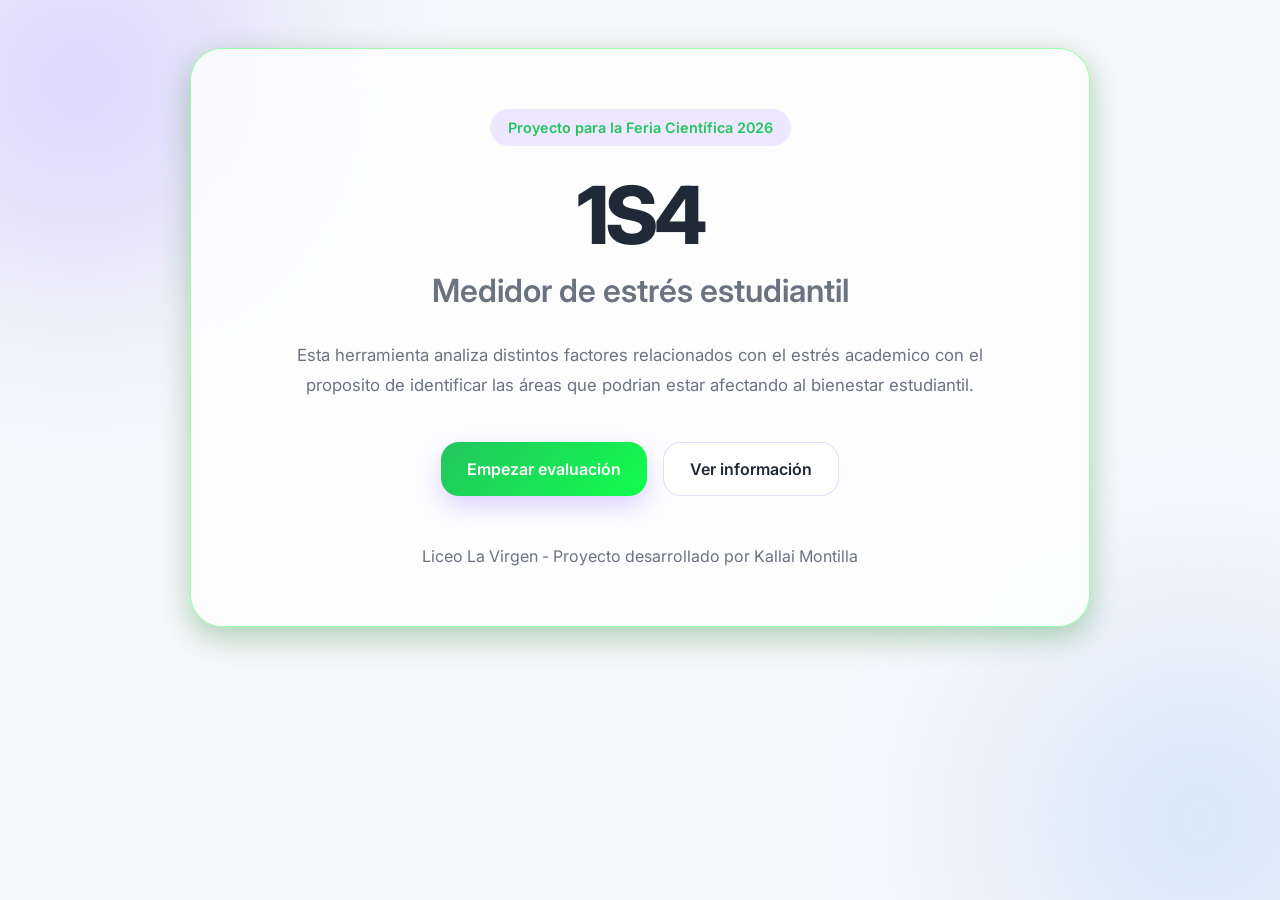
<file: index.html>
<!DOCTYPE html>
<html lang="es">

<head>
    <meta charset="UTF-8">
    <meta name="viewport" content="width=device-width, initial-scale=1.0">

    <title>1S4 | Medidor de estrés estudiantil</title>

    <link rel="preconnect" href="https://fonts.googleapis.com">
    <link rel="preconnect" href="https://fonts.gstatic.com" crossorigin>
    <link href="https://fonts.googleapis.com/css2?family=Inter:wght@400;500;600;700;800&display=swap" rel="stylesheet">

    <link rel="stylesheet" href="style.css">
</head>

<body>

    <div class="background-glow glow-1"></div>
    <div class="background-glow glow-2"></div>

    <header class="hero-header" id="initial-screen">
        <div class="hero-badge">
            Proyecto para la Feria Científica 2026
        </div>

        <h1>
            1S4
        </h1>

        <h2>
            Medidor de estrés estudiantil
        </h2>

        <p class="hero-description">
            Esta herramienta analiza distintos factores relacionados con el estrés academico
            con el proposito de identificar las áreas que podrian estar afectando al bienestar estudiantil.

        <div class="hero-buttons">
            <button id="primary-button">
                Empezar evaluación
            </button>

            <button id="secondary-button">
                Ver información
            </button>
        </div>

        <footer>
            Liceo La Virgen - Proyecto desarrollado por Kallai Montilla
        </footer>

    </header>

    <main class="questions-layout">
        <section class="student-info hidden" id="student-info">

            <div class="student-card">

                <h2>Información del estudiante</h2>

                <p>
                    Antes de comenzar, necesitamos algunos datos básicos.
                </p>

                <label>Sección</label>

                <select id="student-grade">
                    <option value="">Selecciona una opción</option>
                    <option>Séptimo</option>
                    <option>Octavo</option>
                    <option>Noveno</option>
                    <option>Décimo</option>
                    <option>Undécimo</option>
                </select>

                <label>Edad</label>

                <select id="student-age">
                    <option value="">Selecciona una edad</option>
                    <option>12</option>
                    <option>13</option>
                    <option>14</option>
                    <option>15</option>
                    <option>16</option>
                    <option>17</option>
                    <option>18</option>
                </select>

                <button disabled id="start-test">
                    Empezar evaluación
                </button>

            </div>

        </section>
        <section class="question-card hidden" id="test-screen">

            <div class="question-top">
                <div>
                    <p class="question-step" id="question-step">
                        Pregunta 1 de 10
                    </p>

                    <h3 class="question-title" id="question-title">
                        ¿Con qué frecuencia has sentido presión por tus estudios
                        durante las últimas semanas?
                    </h3>
                </div>

                <span class="question-indicator" id="question-indicator">
                    0%
                </span>
            </div>

            <div class="progress-bar">
                <div class="progress" id="progress"></div>
            </div>

            <p class="question-subtitle">
                Selecciona la opción que mejor describa cómo te has sentido.
            </p>

            <div class="options-grid">

                <button class="option-card" data-value="4">
                    <span class="option-icon">
                        <img src="assets/images/muyfrecuentementeImagen.png" alt="🔥">
                    </span>

                    <span class="option-title">
                        Muy frecuentemente
                    </span>
                </button>

                <button class="option-card" data-value="3">
                    <span class="option-icon">
                        <img src="assets/images/frecuentementeImagen.png" alt="⚡">
                    </span>

                    <span class="option-title">
                        Frecuentemente
                    </span>
                </button>

            </div>

            <div class="options-grid2">

                <button class="option-card" data-value="2">
                    <span class="option-icon">
                        <img src="assets/images/masomenosImagen.png" alt="⚖️">
                    </span>

                    <span class="option-title">
                        Más o menos/A veces
                    </span>
                </button>

            </div>

            <div class="options-grid3">

                <button class="option-card" data-value="1">
                    <span class="option-icon">
                        <img src="assets/images/casiNuncaImagen.png" alt="🌙">
                    </span>

                    <span class="option-title">
                        Casi nunca
                    </span>
                </button>

                <button class="option-card" data-value="0">
                    <span class="option-icon">
                        <img src="assets/images/nuncaImagen.png" alt="✅">
                    </span>

                    <span class="option-title">
                        Nunca
                    </span>
                </button>

            </div>

            <div class="question-actions">
                <button id="continue-button">
                    Siguiente
                </button>
            </div>

        </section>

        <section class="result-card hidden" id="result-card">

            <div class="result-badge moderate" id="result-badge">
                Riesgo moderado
            </div>

            <h2>
                Tu resultado
            </h2>

            <p class="result-description" id="result-description">
                Tu evaluación muestra algunos factores que podrían contribuir
                al estrés académico. La categoría con mayor impacto fue:
            </p>

            <strong class="main-factor" id="main-factor">
                Carga academica
            </strong>.

            <br>

            <div class="factors-container">

                <div class="factor-card">
                    <span>Sueño</span>
                    <div class="progress-bar">
                        <div class="progress-fill" id="sleep-fill"></div>
                    </div>
                </div>

                <div class="factor-card">
                    <span>Organización</span>
                    <div class="progress-bar">
                        <div class="progress-fill" id="organization-fill"></div>
                    </div>
                </div>

                <div class="factor-card">
                    <span>Carga academica</span>
                    <div class="progress-bar">
                        <div class="progress-fill" id="academic-load-fill"></div>
                    </div>
                </div>

                <div class="factor-card">
                    <span>Presión academica</span>
                    <div class="progress-bar">
                        <div class="progress-fill" id="academic-pressure-fill"></div>
                    </div>
                </div>

                <div class="factor-card">
                    <span>Bienestar</span>
                    <div class="progress-bar">
                        <div class="progress-fill" id="wellbeing-fill"></div>
                    </div>
                </div>

            </div>
            <br>

            <div class="tips-container" id="tips-container">

                <div class="tip-card">
                    <p>Divide proyectos grandes en tareas pequeñas.</p>
                </div>

                <div class="tip-card">
                    <p>Utiliza una agenda para planificar tu semana.</p>
                </div>

                <div class="tip-card">
                    <p>Realiza pausas cortas durante sesiones largas de estudio.</p>
                </div>
            </div>

            <br>

           <a class="index-link" href="stats.html">Ver estadisticas</a>
        </section>

    </main>

    <script src="js/questions.js"></script>
    <script type="module" src="js/app.js"></script>
</body>

</html>
</file>
<file: style.css>
:root {
    --primary-color: #22C55E;
    --primary-light: #49e482;
    --background-color: #F5F7FB;
    --card-color: rgba(255, 255, 255, 0.78);
    --text-color: #1F2937;
    --secondary-text: #6B7280;
    --border-color: rgba(0, 255, 42, 0.40);
    --shadow-color: rgba(8, 116, 8, 0.3);
    --success-color: #22C55E;
}

* {
    margin: 0;
    padding: 0;
    box-sizing: border-box;
}

body {
    position: relative;

    min-height: 100vh;

    padding: 48px 20px;

    overflow-x: hidden;

    font-family: "Inter", sans-serif;

    background: var(--background-color);
    color: var(--text-color);
}

img {
    width: 100%;
    height: auto;
}
.background-glow {
    position: fixed;

    width: 400px;
    height: 400px;

    border-radius: 50%;

    filter: blur(100px);

    opacity: 0.18;

    z-index: -1;
}

.hidden {
    display: none;
}

.selected {
    border: 2.3px solid var(--primary-light) !important;
    background-color: rgba(160, 245, 153, 0.25) !important;
}

.glow-1 {
    top: -120px;
    left: -120px;

    background: #7C4DFF;
}

.glow-2 {
    right: -120px;
    bottom: -120px;

    background: #60A5FA;
}



.hero-header {
    width: min(900px, 100%);

    margin: 0 auto 70px auto;

    padding: 60px 40px;

    text-align: center;

    border: 1px solid var(--border-color);
    border-radius: 32px;

    background: var(--card-color);

    backdrop-filter: blur(16px);

    box-shadow:
        0px 10px 30px var(--shadow-color);
}

.hero-badge {
    display: inline-flex;

    margin-bottom: 20px;
    padding: 10px 18px;

    border-radius: 999px;

    background: rgba(124, 77, 255, 0.12);

    color: var(--primary-color);

    font-size: 0.9rem;
    font-weight: 600;
}

.hero-header h1 {
    font-size: clamp(3.5rem, 10vw, 5rem);
    font-weight: 800;

    letter-spacing: -4px;
}

.hero-header h2 {
    margin-top: 8px;

    font-size: clamp(1.2rem, 3vw, 2rem);
    font-weight: 600;

    color: var(--secondary-text);
}

.hero-description {
    width: min(700px, 100%);

    margin: 30px auto 0 auto;

    color: var(--secondary-text);

    font-size: 1.05rem;
    line-height: 1.8;
}

.hero-buttons {
    display: flex;
    justify-content: center;
    gap: 16px;

    flex-wrap: wrap;

    margin-top: 42px;
}

#primary-button,
#secondary-button,
#continue-button,
#restart-button {
    padding: 16px 26px;

    border: none;
    border-radius: 18px;

    font-family: inherit;
    font-size: 1rem;
    font-weight: 600;

    cursor: pointer;

    transition:
        transform 0.2s ease,
        opacity 0.2s ease,
        background 0.2s ease;
}

#primary-button {
    text-decoration: none;

    color: white;

    background: linear-gradient(
        135deg,
        #22C55E,
        #12fd4d
    );

    box-shadow: 0px 10px 24px rgba(124, 77, 255, 0.25);
}

#secondary-button {
    background: white;

    border: 1px solid rgba(124, 77, 255, 0.2);

    color: var(--text-color);
}

#primary-button:hover,
#secondary-button:hover,
#start-test:hover {
     transform: translateY(-4px);
}
.option-card:hover {
    border: 2.2px solid var(--border-color);
    transform: translateY(-4px);
}
#continue-button:hover,
#restart-button:hover {
    transform: translateY(-4px);
}

.questions-layout {
    display: flex;
    justify-content: center;

    gap: 28px;

    width: min(1250px, 100%);

    margin: 0 auto;
}

.student-card {
    width: min(500px, 90vw);

    margin: 0 auto;

    padding: 32px;

    background: white;

    border-radius: 24px;

    border: 1px solid rgba(124, 77, 255, 0.15);

    box-shadow: 0 10px 30px rgba(0,0,0,0.08);
}

.student-card h2 {
    text-align: center;
    margin-bottom: 10px;
}

.student-card p {
    text-align: center;
    color: var(--secondary-color);

    margin-bottom: 25px;
}

.student-card label {
    display: block;

    margin-top: 16px;
    margin-bottom: 8px;

    font-weight: 600;
}

.student-card select {
    width: 100%;

    padding: 12px;

    border-radius: 12px;

    border: 1px solid #d1d5db;

    font-size: 1rem;
}

#start-test {
    width: 100%;

    margin-top: 24px;

    padding: 14px;

    border: none;

    border-radius: 12px;

    background: linear-gradient(
        135deg,
        #5f5f5f,
        #969696
    );

    color: white;

    box-shadow: 0px 10px 24px rgba(124, 77, 255, 0.25);

    font-weight: 600;

    cursor: pointer;

    background: 0.2s ease;
}
.question-card,
.result-card {
    max-width: 90vw;
    width: 100%;

    padding: 32px;

    border: 1px solid var(--border-color);
    border-radius: 28px;

    background: var(--card-color);

    backdrop-filter: blur(18px);

    box-shadow:
        0px 12px 30px var(--shadow-color);
}

.question-top {
    display: flex;
    justify-content: space-between;
    gap: 20px;
}

.question-step {
    margin-bottom: 10px;

    color: var(--primary-color);

    font-weight: 700;
    font-size: 0.95rem;
}

.question-title {
    font-size: clamp(1.5rem, 4vw, 2.3rem);
    line-height: 1.3;
}

.question-indicator {
    display: flex;
    justify-content: center;
    align-items: center;

    min-width: 70px;
    height: 70px;

    border-radius: 22px;

    background: linear-gradient(
        135deg,
        #22C55E,
        #12fd4d
    );

    color: white;

    font-weight: 700;
}

.progress-bar {
    width: 100%;
    height: 14px;

    margin-top: 28px;

    overflow: hidden;

    border-radius: 999px;

    background: rgba(124, 77, 255, 0.12);
}

.progress {
    width: 0%;
    height: 100%;

    border-radius: inherit;

    background: linear-gradient(
        90deg,
        #22C55E,
        #1bc746
    );
}

.question-subtitle {
    margin-top: 18px;

    color: var(--secondary-text);
}

.options-grid {
    display: grid;
    grid-template-columns: 1fr 1fr;
    gap: 16px;
}

.options-grid2 {
    display: grid;
    grid-template-columns: 1fr;
}

.options-grid3 {
    display: grid;
    grid-template-columns: 1fr 1fr;
    gap: 16px;
}

.option-card {
    display: flex;
    flex-direction: column;

    align-items: center;
    justify-content: center;

    gap: 12px;

    min-height: 140px;

    padding: 22px 18px;

    border-radius: 22px;

    background: white;

    border: 1.5px solid rgba(124, 77, 255, 0.18);

    cursor: pointer;

    transition:
        transform 0.2s ease,
        border 0.2s ease,
        box-shadow 0.2s ease;
}

.option-card.active {
    border: 2px solid #7C4DFF;

    box-shadow:
        0px 10px 22px rgba(124, 77, 255, 0.14);
}

.option-icon {
    width: clamp(3rem, 8vw, 5rem);
    height: clamp(3rem, 8vw, 5rem);

    object-fit: contain;
}

.option-title {
    margin-top: auto;

    text-align: center;

    font-size: 1rem;
    font-weight: 600;

    color: var(--text-color);
}

.option-description {
    margin-top: 8px;

    color: var(--secondary-text);

    text-align: left;

    line-height: 1.5;
}

.question-actions {
    display: flex;
    justify-content: flex-end;

    margin-top: 30px;
}

#continue-button,
.restart-button {
    color: white;

    background: linear-gradient(
        135deg,
        #5f5f5f,
         #969696
    );
}

.result-badge {
    display: inline-flex;

    padding: 10px 16px;

    border-radius: 999px;

    font-weight: 700;
}

.moderate {
    background: rgba(34, 197, 94, 0.14);
    color: var(--success-color);
}

.result-card h2 {
    margin-top: 22px;

    font-size: 2rem;
}

.result-description {
    margin-top: 18px;

    color: var(--secondary-text);

    line-height: 1.8;
}

.tips-container {
    display: flex;
    flex-direction: column;
    gap: 16px;

    margin-top: 28px;
}

.tip-card {
    display: flex;
    align-items: center;
    gap: 14px;

    padding: 12px;

    border-radius: 20px;

    background: white;

    border: 1.6px solid var(--primary-color);
}

.tip-card span {
    font-size: 1.5rem;
}

.factors-container {
    display: flex;
    flex-direction: column;
    margin-top: 4vh;

    gap: 16px;
}

.factor-card {
    display: flex;
    flex-direction: column;

    gap: 4px;
}

.factor-card span {
    margin: 0;
}

.progress-bar {
    width: 100%;
    height: 10px;
    border-radius: 999px;
    background: #e5e7eb;
    overflow: hidden;
}

.progress-fill {
    height: 100%;
    border-radius: 999px;
    background: var(--primary-light);
}

.index-link {
    width: 100%;

    margin-top: 28px;
}
footer {
    margin-top: 50px;

    text-align: center;

    color: var(--secondary-text);
}

@media (max-width: 980px) {

    .questions-layout {
        grid-template-columns: 1fr;
    }

    .question-top {
        flex-direction: column;
    }

    .question-indicator {
        width: 100%;
    }

}

@media (max-width: 640px) {

    body {
        padding: 24px 14px;
    }

    .hero-header,
    .question-card,
    .result-card {
        padding: 24px;
    }

    .hero-buttons {
        flex-direction: column;
    }

    #primary-button,
    #secondary-button {
        width: 100%;
    }

}

.stats-page {
    width: min(1200px, 100%);
    margin: 0 auto;
}

.stats-header {
    display: flex;
    align-items: center;
    justify-content: space-between;
    gap: 24px;

    margin-bottom: 28px;
}

.stats-header h1 {
    font-size: clamp(2rem, 6vw, 3.5rem);
    font-weight: 800;
}

.stats-header p:not(.question-step) {
    max-width: 620px;
    margin-top: 10px;

    color: var(--secondary-text);

    line-height: 1.7;
}

.stats-link {
    display: inline-flex;
    align-items: center;
    justify-content: center;

    min-width: 150px;
    padding: 14px 18px;

    border-radius: 16px;

    background: linear-gradient(135deg, #22C55E, #12fd4d);

    color: white;

    font-weight: 700;
    text-decoration: none;

    box-shadow: 0px 10px 24px rgba(34, 197, 94, 0.22);
}

.stats-summary {
    display: grid;
    grid-template-columns: repeat(4, 1fr);
    gap: 18px;
}

.stat-card,
.chart-card {
    border: 1px solid var(--border-color);
    border-radius: 24px;

    background: var(--card-color);

    backdrop-filter: blur(16px);

    box-shadow: 0px 10px 30px var(--shadow-color);
}

.stat-card {
    padding: 26px;
}

.stat-card strong {
    display: block;

    font-size: clamp(2rem, 5vw, 3rem);
    line-height: 1;

    color: var(--primary-color);
}

.stat-card span {
    display: block;

    margin-top: 12px;

    color: var(--secondary-text);

    font-weight: 700;
}

.stats-empty-message {
    margin-top: 18px;
    padding: 16px;

    border: 1px solid rgba(239, 68, 68, 0.22);
    border-radius: 16px;

    background: rgba(239, 68, 68, 0.08);

    color: var(--secondary-text);
}

.charts-section {
    margin-top: 44px;
}

.section-heading {
    margin-bottom: 18px;
}

.section-heading h2 {
    font-size: clamp(1.6rem, 4vw, 2.2rem);
}

.charts-grid {
    display: grid;
    grid-template-columns: repeat(3, 1fr);
    gap: 18px;
}

.chart-card {
    min-height: 390px;
    padding: 22px;
}

.chart-card h3 {
    margin-bottom: 18px;

    font-size: 1.15rem;
}

.chart-card canvas {
    width: 100% !important;
    height: 300px !important;
}

.chart-empty {
    display: flex;
    align-items: center;
    justify-content: center;

    min-height: 300px;

    color: var(--secondary-text);

    text-align: center;
    line-height: 1.6;
}

@media (max-width: 980px) {

    .stats-summary,
    .charts-grid {
        grid-template-columns: 1fr 1fr;
    }

}

@media (max-width: 640px) {

    .stats-header {
        align-items: stretch;
        flex-direction: column;
    }

    .stats-link {
        width: 100%;
    }

    .stats-summary,
    .charts-grid {
        grid-template-columns: 1fr;
    }

}
</file>
